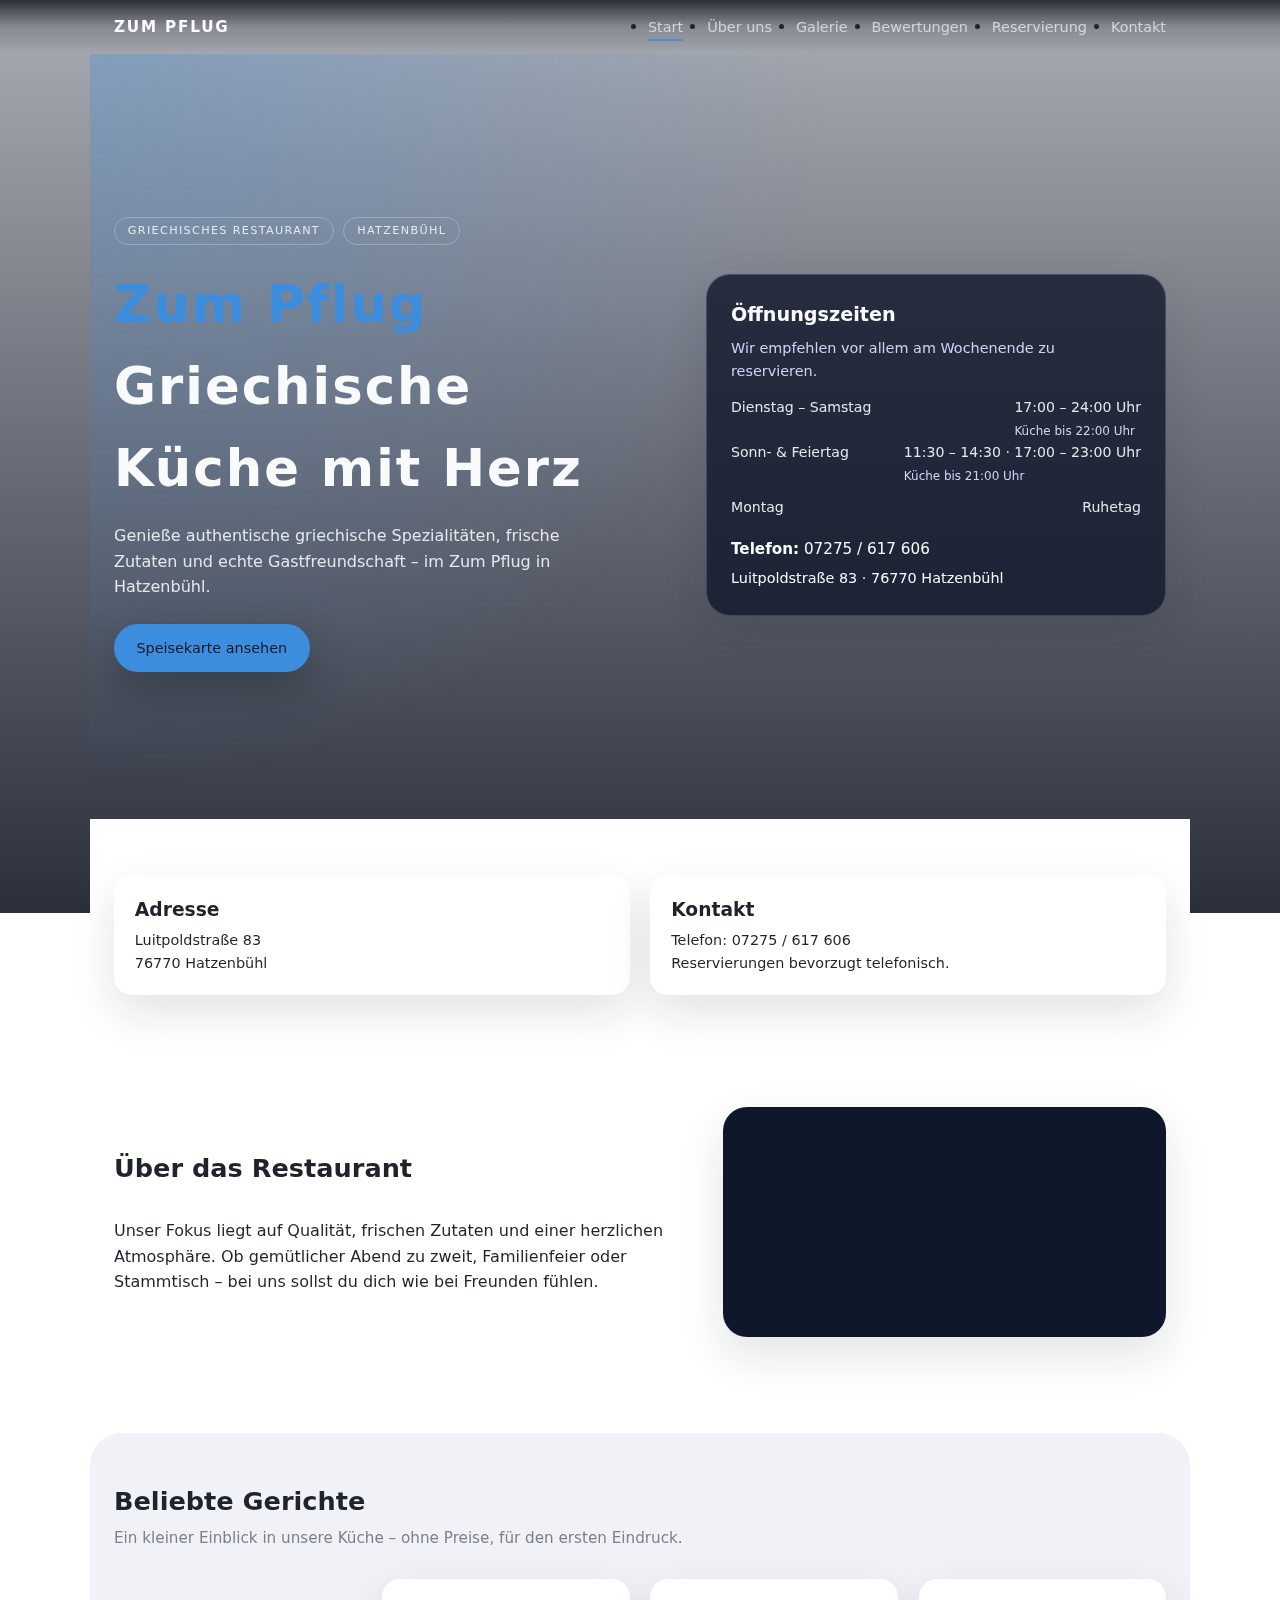
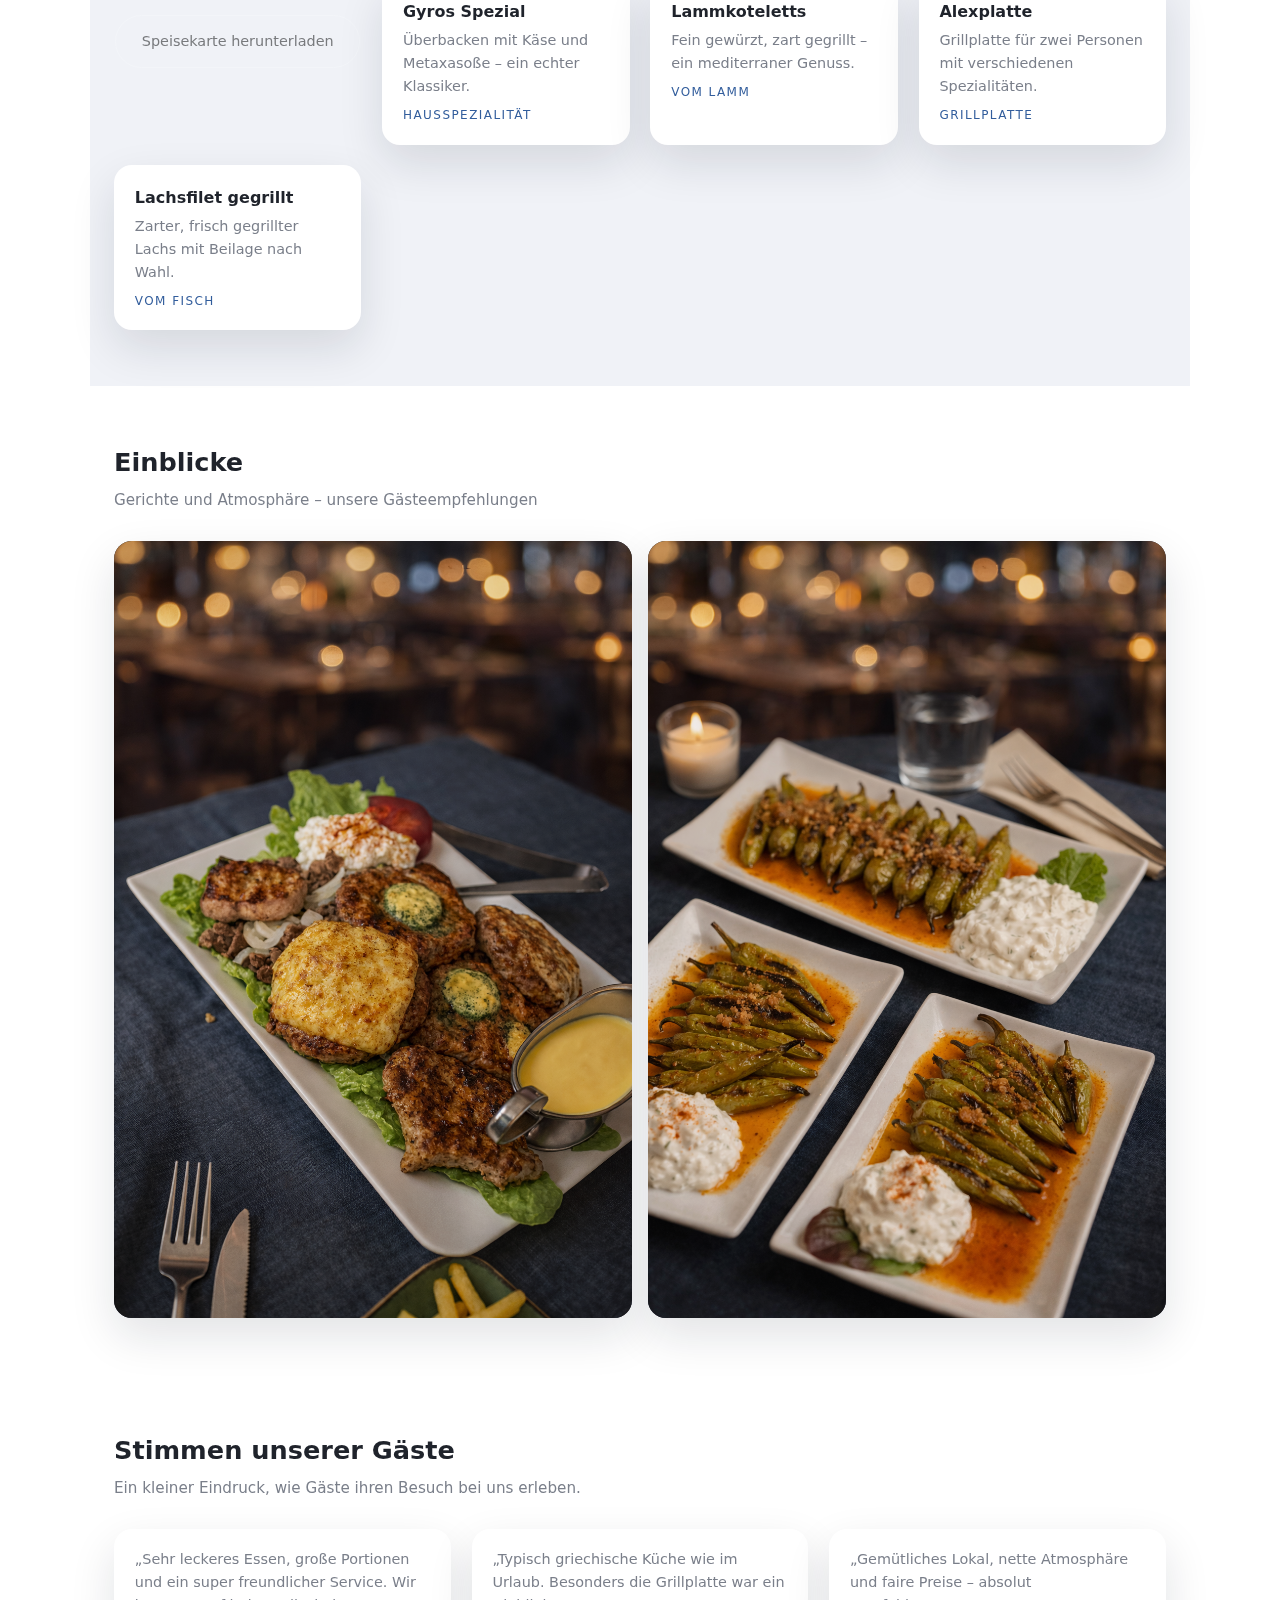
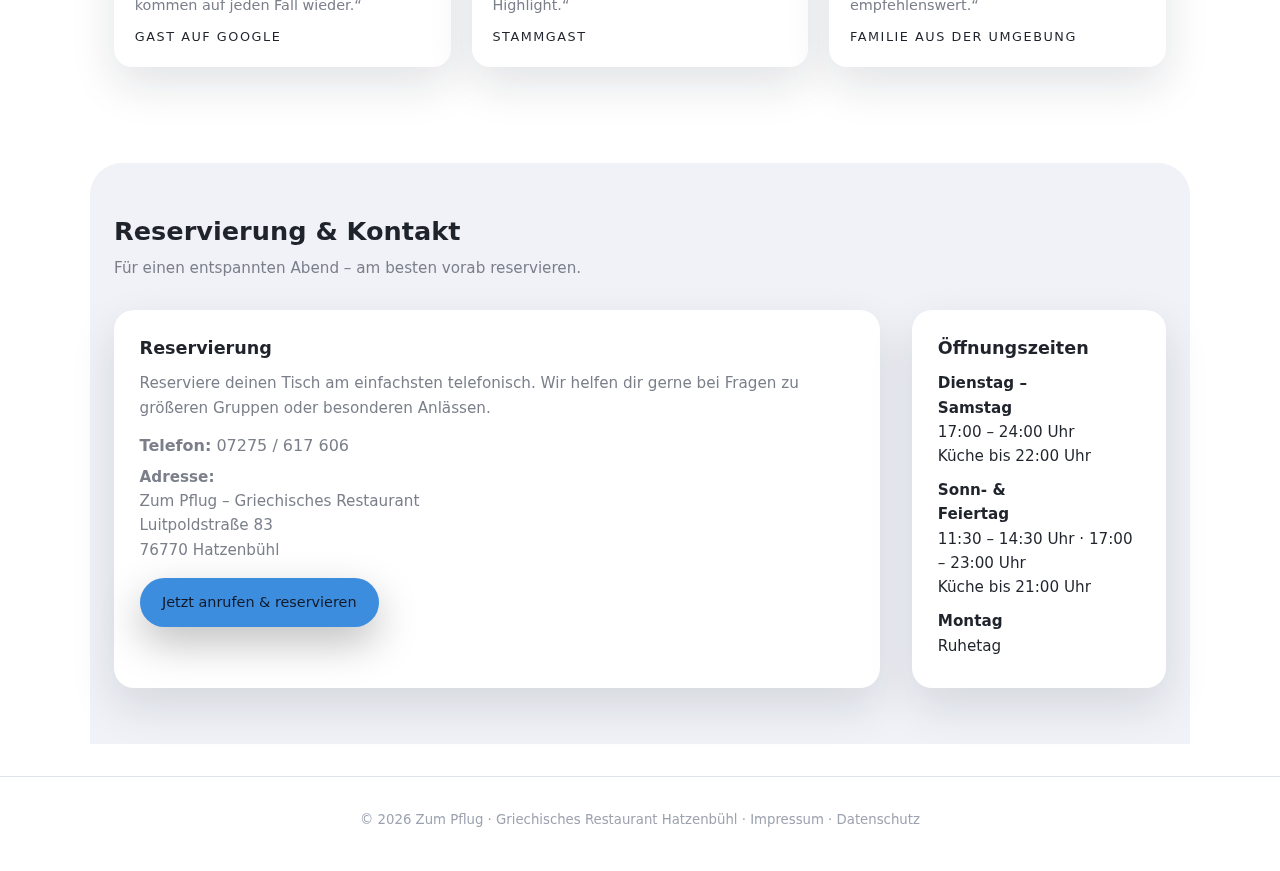
<file: index.html>
<!DOCTYPE html>
<html lang="de">
<head>
  <meta charset="UTF-8" />
  <title>Zum Pflug – Griechisches Restaurant in Hatzenbühl</title>
  <meta name="viewport" content="width=device-width, initial-scale=1" />
  <meta name="description"
    content="Zum Pflug – Griechisches Restaurant in Hatzenbühl. Authentische griechische Küche, Grillgerichte, Fischspezialitäten und gemütliches Ambiente." />
  <link rel="stylesheet" href="style.css" />
</head>

<body>

  <!-- HEADER / NAV -->
  <header class="header">
    <nav class="nav">
      <a href="#start" class="logo">ZUM PFLUG</a>
      <ul class="nav-links">
        <li><a href="#start" class="active">Start</a></li>
        <li><a href="#ueber-uns">Über uns</a></li>
        <li><a href="#galerie">Galerie</a></li>
        <li><a href="#bewertungen">Bewertungen</a></li>
        <li><a href="#reservierung">Reservierung</a></li>
        <li><a href="#kontakt">Kontakt</a></li>
      </ul>
    </nav>
  </header>

  <main>

    <!-- ===================== HERO ===================== -->
    <section class="hero" id="start">
      <div class="hero-text">

        <div class="hero-badges">
          <span class="badge">Griechisches Restaurant</span>
          <span class="badge">Hatzenbühl</span>
        </div>

        <h1><span>Zum Pflug</span><br>Griechische Küche mit Herz</h1>

        <p>
          Genieße authentische griechische Spezialitäten, frische Zutaten und
          echte Gastfreundschaft – im Zum Pflug in Hatzenbühl.
        </p>

        <div class="hero-actions">
          <a href="Speisekarte.pdf" class="btn btn-primary">
            Speisekarte ansehen
          </a>
        </div>

      </div>

      <!-- RIGHT SIDE PANEL -->
      <aside class="hero-panel">
        <h2>Öffnungszeiten</h2>
        <p>Wir empfehlen vor allem am Wochenende zu reservieren.</p>

        <div class="hero-panel-row">
          <span>Dienstag – Samstag</span>
          <span>
            17:00 – 24:00 Uhr<br>
          <span style="font-size: 0.85em;color: #cbd5f5;">Küche bis 22:00 Uhr</span>
          </span>
        </div>

        <div class="hero-panel-row">
          <span>Sonn- &amp; Feiertag</span>
          <span>
            11:30 – 14:30 · 17:00 – 23:00 Uhr<br>
          <span style="font-size: 0.85em;color: #cbd5f5;">Küche bis 21:00 Uhr</span>
          </span>
        </div>

        <div class="hero-panel-row" style="margin-top:0.6rem;">
          <span>Montag</span>
          <span>Ruhetag</span>
        </div>

        <div style="margin-top:1.2rem; font-size:0.95rem;">
          <strong>Telefon:</strong> 07275&nbsp;/&nbsp;617&nbsp;606
        </div>
        <div style="font-size:0.9rem; margin-top:0.3rem;">
          Luitpoldstraße 83 · 76770 Hatzenbühl
        </div>
      </aside>
    </section>

    <!-- ===================== INFO-BAR (NEU) ===================== -->
    <section class="section section-light">
      <div class="highlights-grid">

        <article class="card">
          <h3 style="margin-bottom:0.3rem;">Adresse</h3>
          <p style="font-size:0.9rem;">
            Luitpoldstraße 83<br>
            76770 Hatzenbühl
          </p>
        </article>

        <article class="card">
          <h3 style="margin-bottom:0.3rem;">Kontakt</h3>
          <p style="font-size:0.9rem;">
            Telefon: 07275 / 617 606<br>
            Reservierungen bevorzugt telefonisch.
          </p>
        </article>
      </div>
    </section>

    <!-- ===================== ÜBER UNS ===================== -->
    <section class="section section-light" id="ueber-uns">
      <div class="split">
        <div>
          <div class="section-header">
            <h2>Über das Restaurant</h2>
          </div>

          <p>
            Unser Fokus liegt auf Qualität, frischen Zutaten und einer
            herzlichen Atmosphäre. Ob gemütlicher Abend zu zweit, Familienfeier
            oder Stammtisch – bei uns sollst du dich wie bei Freunden fühlen.
          </p>
        </div>

        <div class="img-card"></div>
      </div>
    </section>

    <!-- ===================== HIGHLIGHTS ===================== -->
    <section class="section section-soft">
      <div class="section-inner">

        <div class="section-header">
          <h2>Beliebte Gerichte</h2>
          <p>Ein kleiner Einblick in unsere Küche – ohne Preise, für den ersten Eindruck.</p>
        </div>

        <div class="highlights-grid">
            <div style="text-align:center; margin-top:2.2rem;">
            <a href="Speisekarte.pdf" class="btn btn-outline" style="padding:0.9rem 1.6rem;">
                Speisekarte herunterladen
            </a>
        </div>


          <article class="card">
            <div class="dish-header">
              <span>Gyros Spezial</span>
            </div>
            <p class="dish-desc">
              Überbacken mit Käse und Metaxasoße – ein echter Klassiker.
            </p>
            <div class="dish-tag">Hausspezialität</div>
          </article>

          <article class="card">
            <div class="dish-header">
              <span>Lammkoteletts</span>
            </div>
            <p class="dish-desc">
              Fein gewürzt, zart gegrillt – ein mediterraner Genuss.
            </p>
            <div class="dish-tag">Vom Lamm</div>
          </article>

          <article class="card">
            <div class="dish-header">
              <span>Alexplatte</span>
            </div>
            <p class="dish-desc">
              Grillplatte für zwei Personen mit verschiedenen Spezialitäten.
            </p>
            <div class="dish-tag">Grillplatte</div>
          </article>

          <article class="card">
            <div class="dish-header">
              <span>Lachsfilet gegrillt</span>
            </div>
            <p class="dish-desc">
              Zarter, frisch gegrillter Lachs mit Beilage nach Wahl.
            </p>
            <div class="dish-tag">Vom Fisch</div>
          </article>

        </div>

      </div>
    </section>

    <!-- ===================== GALERIE ===================== -->
    <section class="section section-light" id="galerie">
      <div class="section-header">
        <h2>Einblicke</h2>
        <p>Gerichte und Atmosphäre – unsere Gästeempfehlungen</p>
      </div>

      <div class="gallery-grid">
        <div class="gallery-item">
          <img src="img/grillplatte.png" alt="">
        </div>
        <div class="gallery-item">
          <img src="img/peperoni.png" alt="">
        </div>
      </div>
    </section>

    <!-- ===================== BEWERTUNGEN ===================== -->
    <section class="section section-light" id="bewertungen">
      <div class="section-header">
        <h2>Stimmen unserer Gäste</h2>
        <p>Ein kleiner Eindruck, wie Gäste ihren Besuch bei uns erleben.</p>
      </div>

      <div class="highlights-grid">

        <article class="card">
          <p style="font-size:0.9rem; color:var(--text-light);">
            „Sehr leckeres Essen, große Portionen und ein super freundlicher Service.
            Wir kommen auf jeden Fall wieder.“
          </p>
          <p style="margin-top:0.6rem; font-size:0.8rem; text-transform:uppercase; letter-spacing:0.12em;">
            Gast auf Google
          </p>
        </article>

        <article class="card">
          <p style="font-size:0.9rem; color:var(--text-light);">
            „Typisch griechische Küche wie im Urlaub. Besonders die Grillplatte war
            ein Highlight.“
          </p>
          <p style="margin-top:0.6rem; font-size:0.8rem; text-transform:uppercase; letter-spacing:0.12em;">
            Stammgast
          </p>
        </article>

        <article class="card">
          <p style="font-size:0.9rem; color:var(--text-light);">
            „Gemütliches Lokal, nette Atmosphäre und faire Preise – absolut
            empfehlenswert.“
          </p>
          <p style="margin-top:0.6rem; font-size:0.8rem; text-transform:uppercase; letter-spacing:0.12em;">
            Familie aus der Umgebung
          </p>
        </article>

      </div>
    </section>

    <!-- ===================== RESERVIERUNG ===================== -->
    <section class="section section-soft" id="reservierung">
      <div class="section-header">
        <h2>Reservierung & Kontakt</h2>
        <p>Für einen entspannten Abend – am besten vorab reservieren.</p>
      </div>

      <div class="flex-two">
        <div class="info-card">
          <h3>Reservierung</h3>
          <p>
            Reserviere deinen Tisch am einfachsten telefonisch. Wir helfen dir
            gerne bei Fragen zu größeren Gruppen oder besonderen Anlässen.
          </p>

          <p style="margin-top:0.8rem; font-size:1rem;">
            <strong>Telefon:</strong> 07275&nbsp;/&nbsp;617&nbsp;606
          </p>

          <p style="margin-top:0.4rem;">
            <strong>Adresse:</strong><br>
            Zum Pflug – Griechisches Restaurant<br>
            Luitpoldstraße 83<br>
            76770 Hatzenbühl
          </p>

          <a href="tel:07275617606" class="btn btn-primary" style="margin-top:1rem;">
            Jetzt anrufen & reservieren
          </a>
        </div>

        <div class="info-card" id="kontakt">
          <h3>Öffnungszeiten</h3>

          <div class="info-row">
            <strong>Dienstag – Samstag</strong>
            <br>
            <span>
              17:00 – 24:00 Uhr<br>
              <span class="info-row-sub">Küche bis 22:00 Uhr</span>
            </span>
          </div>

          <div class="info-row" style="margin-top:0.6rem;">
            <strong>Sonn- &amp; Feiertag</strong>
            <br>
            <span>
              11:30 – 14:30 Uhr · 17:00 – 23:00 Uhr<br>
              <span class="info-row-sub">Küche bis 21:00 Uhr</span>
            </span>
          </div>

          <div class="info-row" style="margin-top:0.6rem;">
            <strong>Montag</strong>
            <br>
            <span>Ruhetag</span>
          </div>
        </div>
      </div>
    </section>

  </main>

  <!-- ===================== FOOTER ===================== -->
<footer class="footer">
  <p>
    © <span id="year"></span> Zum Pflug · Griechisches Restaurant Hatzenbühl · 
    <a href="impressum.html">Impressum</a> · 
    <a href="datenschutz.html">Datenschutz</a>
  </p>
</footer>

  <script>
    document.getElementById("year").textContent = new Date().getFullYear();
  </script>
</body>
</html>
</file>
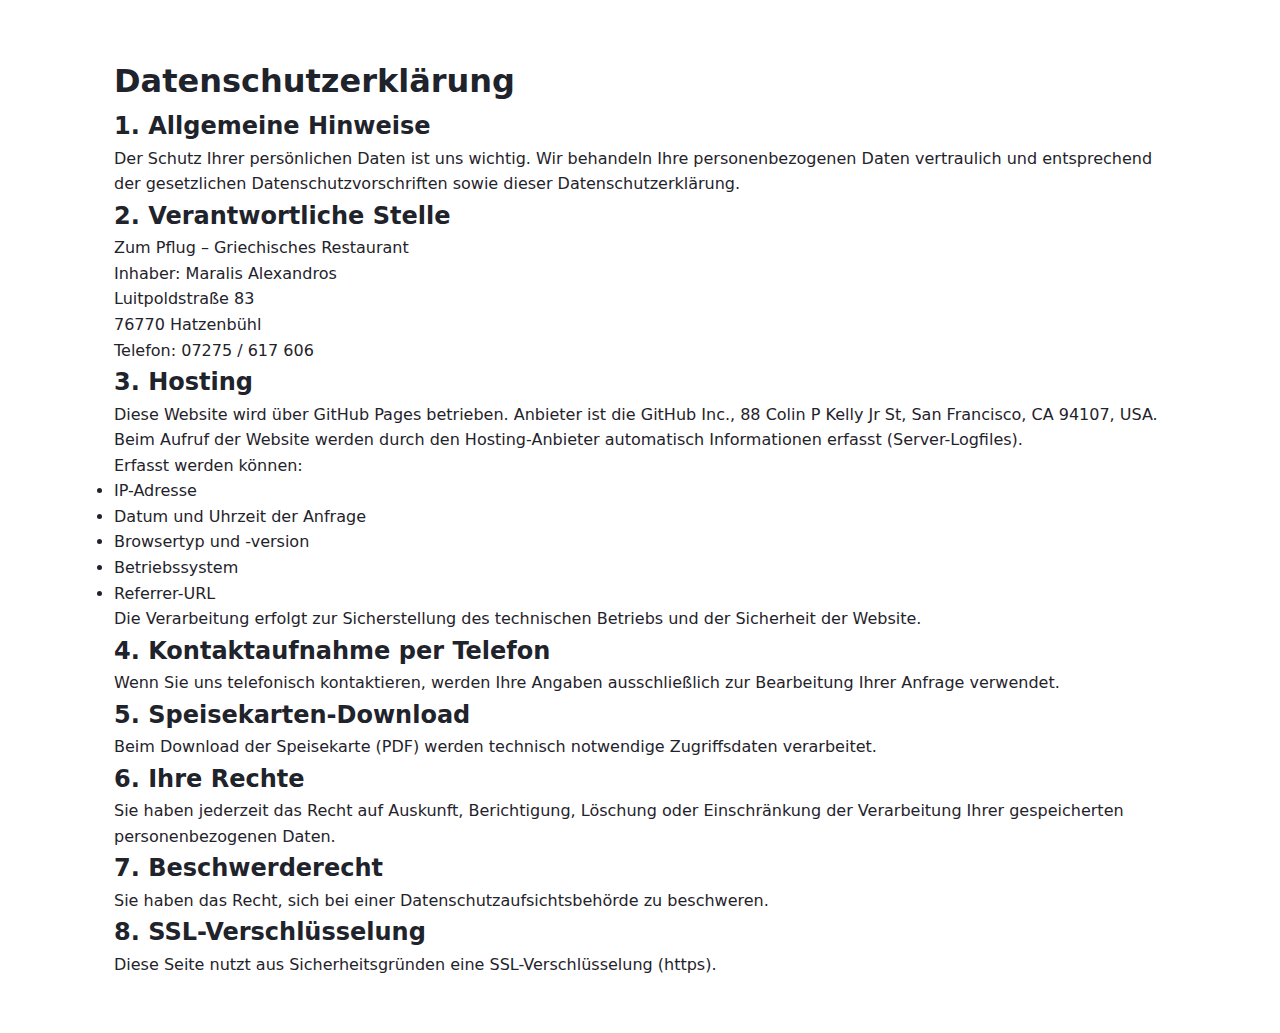
<file: datenschutz.html>
<!DOCTYPE html>
<html lang="de">
<head>
<meta charset="UTF-8">
<title>Datenschutzerklärung – Zum Pflug</title>
<meta name="viewport" content="width=device-width, initial-scale=1">
<link rel="stylesheet" href="style.css">
</head>
<body>

<section class="section section-light">
<div class="section-inner">

<h1>Datenschutzerklärung</h1>

<h2>1. Allgemeine Hinweise</h2>
<p>
Der Schutz Ihrer persönlichen Daten ist uns wichtig. Wir behandeln Ihre personenbezogenen Daten vertraulich 
und entsprechend der gesetzlichen Datenschutzvorschriften sowie dieser Datenschutzerklärung.
</p>

<h2>2. Verantwortliche Stelle</h2>
<p>
Zum Pflug – Griechisches Restaurant<br>
Inhaber: Maralis Alexandros<br>
Luitpoldstraße 83<br>
76770 Hatzenbühl<br>
Telefon: 07275 / 617 606
</p>

<h2>3. Hosting</h2>
<p>
Diese Website wird über GitHub Pages betrieben. Anbieter ist die GitHub Inc., 88 Colin P Kelly Jr St, San Francisco, CA 94107, USA.
Beim Aufruf der Website werden durch den Hosting-Anbieter automatisch Informationen erfasst (Server-Logfiles).
</p>

<p>Erfasst werden können:</p>
<ul>
<li>IP-Adresse</li>
<li>Datum und Uhrzeit der Anfrage</li>
<li>Browsertyp und -version</li>
<li>Betriebssystem</li>
<li>Referrer-URL</li>
</ul>

<p>
Die Verarbeitung erfolgt zur Sicherstellung des technischen Betriebs und der Sicherheit der Website.
</p>

<h2>4. Kontaktaufnahme per Telefon</h2>
<p>
Wenn Sie uns telefonisch kontaktieren, werden Ihre Angaben ausschließlich zur Bearbeitung Ihrer Anfrage verwendet.
</p>

<h2>5. Speisekarten-Download</h2>
<p>
Beim Download der Speisekarte (PDF) werden technisch notwendige Zugriffsdaten verarbeitet.
</p>

<h2>6. Ihre Rechte</h2>
<p>
Sie haben jederzeit das Recht auf Auskunft, Berichtigung, Löschung oder Einschränkung der Verarbeitung Ihrer gespeicherten personenbezogenen Daten.
</p>

<h2>7. Beschwerderecht</h2>
<p>
Sie haben das Recht, sich bei einer Datenschutzaufsichtsbehörde zu beschweren.
</p>

<h2>8. SSL-Verschlüsselung</h2>
<p>
Diese Seite nutzt aus Sicherheitsgründen eine SSL-Verschlüsselung (https).
</p>

</div>
</section>

</body>
</html>
</file>
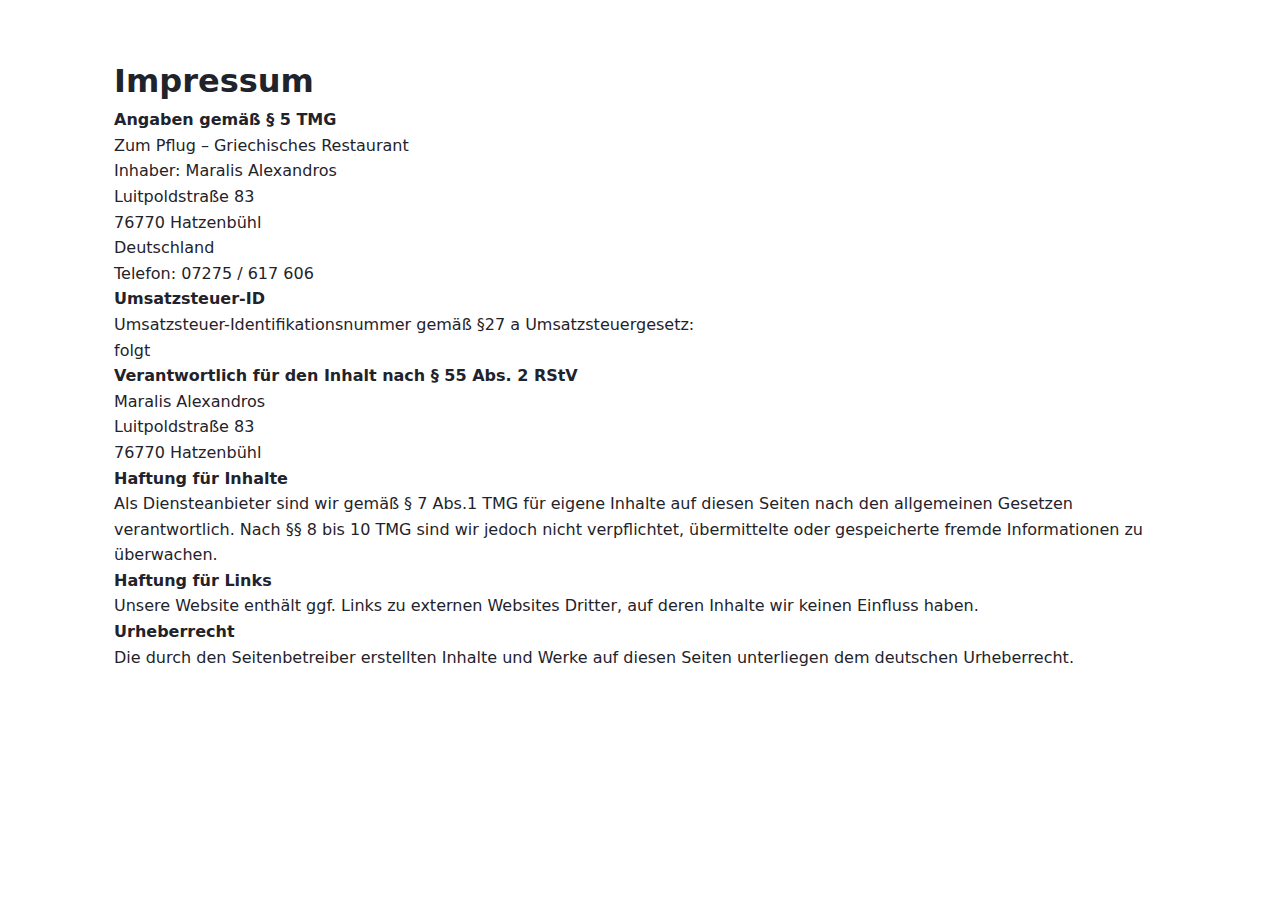
<file: impressum.html>
<!DOCTYPE html>
<html lang="de">
<head>
<meta charset="UTF-8">
<title>Impressum – Zum Pflug</title>
<meta name="viewport" content="width=device-width, initial-scale=1">
<link rel="stylesheet" href="style.css">
</head>
<body>

<section class="section section-light">
<div class="section-inner">

<h1>Impressum</h1>

<p><strong>Angaben gemäß § 5 TMG</strong></p>

<p>
Zum Pflug – Griechisches Restaurant<br>
Inhaber: Maralis Alexandros<br>
Luitpoldstraße 83<br>
76770 Hatzenbühl<br>
Deutschland
</p>

<p>
Telefon: 07275 / 617 606<br>
</p>

<p><strong>Umsatzsteuer-ID</strong><br>
Umsatzsteuer-Identifikationsnummer gemäß §27 a Umsatzsteuergesetz:<br>
folgt
</p>

<p><strong>Verantwortlich für den Inhalt nach § 55 Abs. 2 RStV</strong><br>
Maralis Alexandros<br>
Luitpoldstraße 83<br>
76770 Hatzenbühl
</p>

<p><strong>Haftung für Inhalte</strong><br>
Als Diensteanbieter sind wir gemäß § 7 Abs.1 TMG für eigene Inhalte auf diesen Seiten nach den allgemeinen Gesetzen verantwortlich. 
Nach §§ 8 bis 10 TMG sind wir jedoch nicht verpflichtet, übermittelte oder gespeicherte fremde Informationen zu überwachen.
</p>

<p><strong>Haftung für Links</strong><br>
Unsere Website enthält ggf. Links zu externen Websites Dritter, auf deren Inhalte wir keinen Einfluss haben.
</p>

<p><strong>Urheberrecht</strong><br>
Die durch den Seitenbetreiber erstellten Inhalte und Werke auf diesen Seiten unterliegen dem deutschen Urheberrecht.
</p>

</div>
</section>

</body>
</html>
</file>
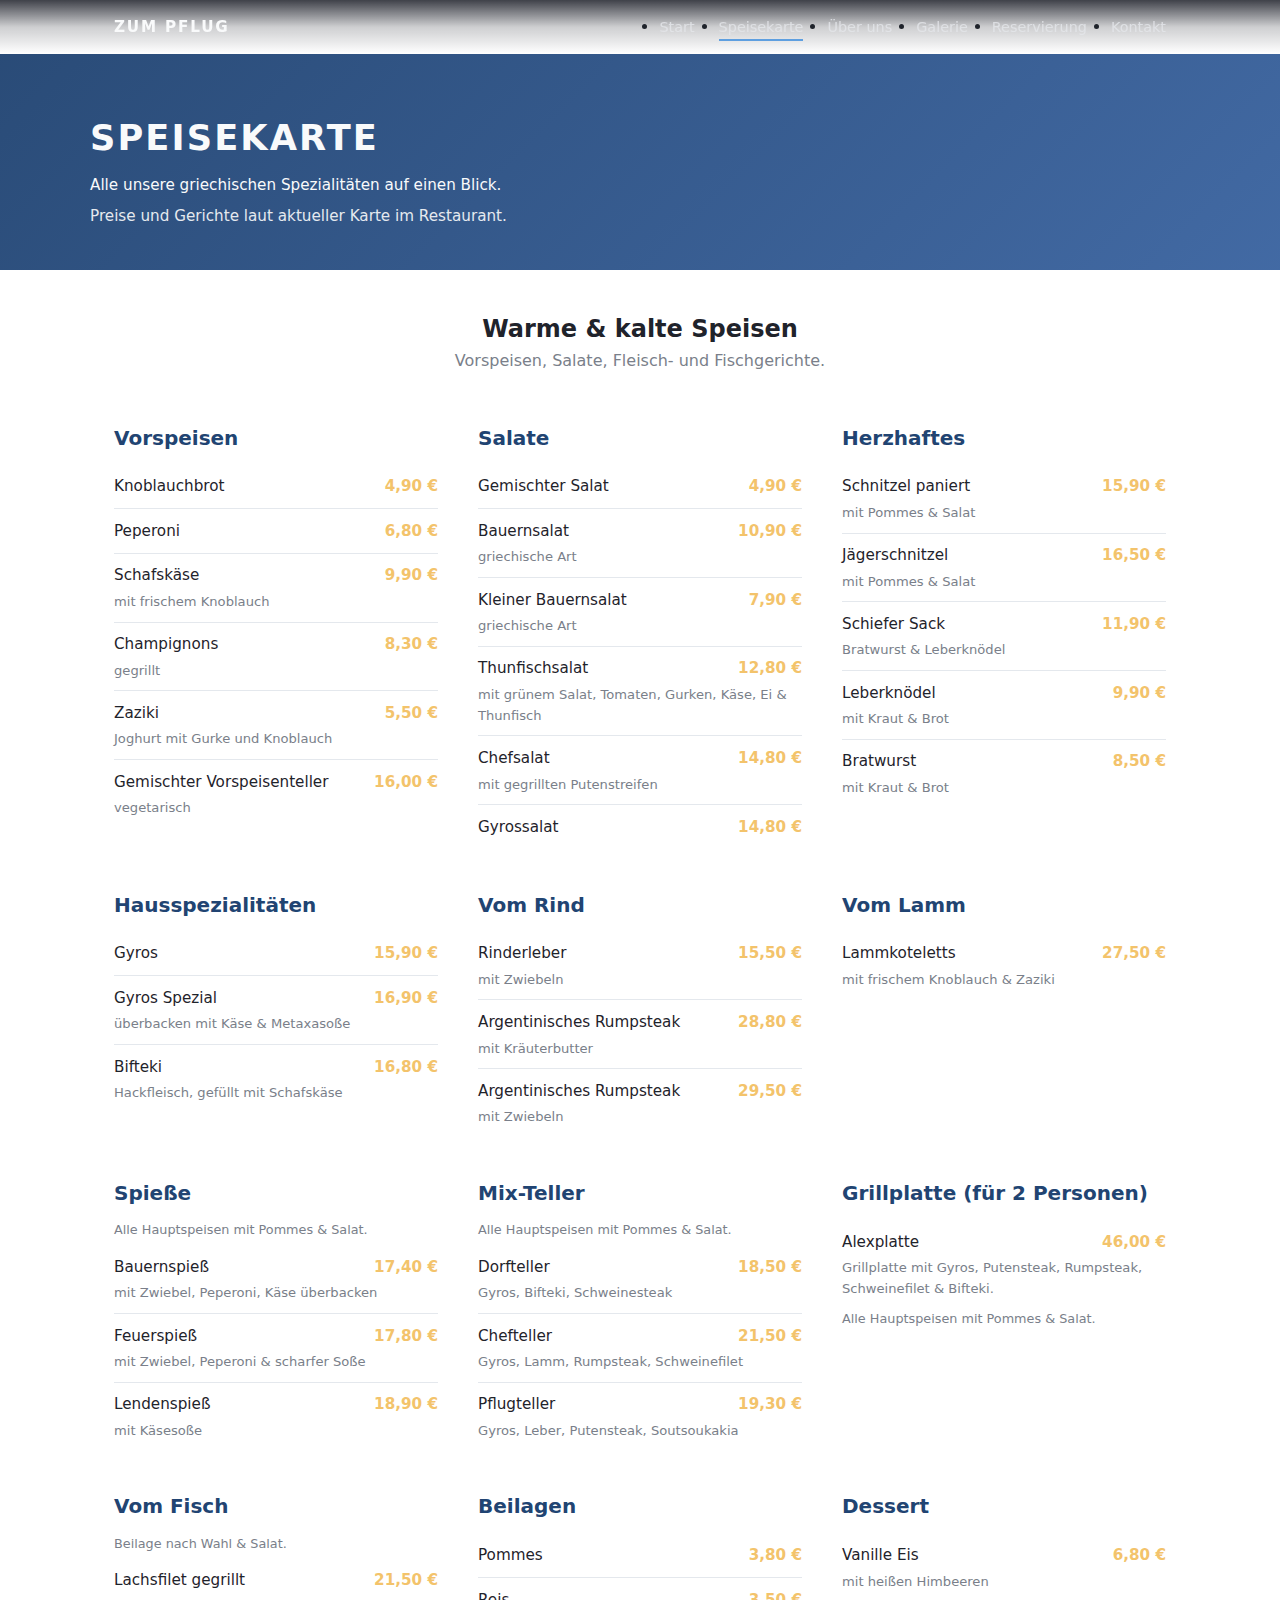
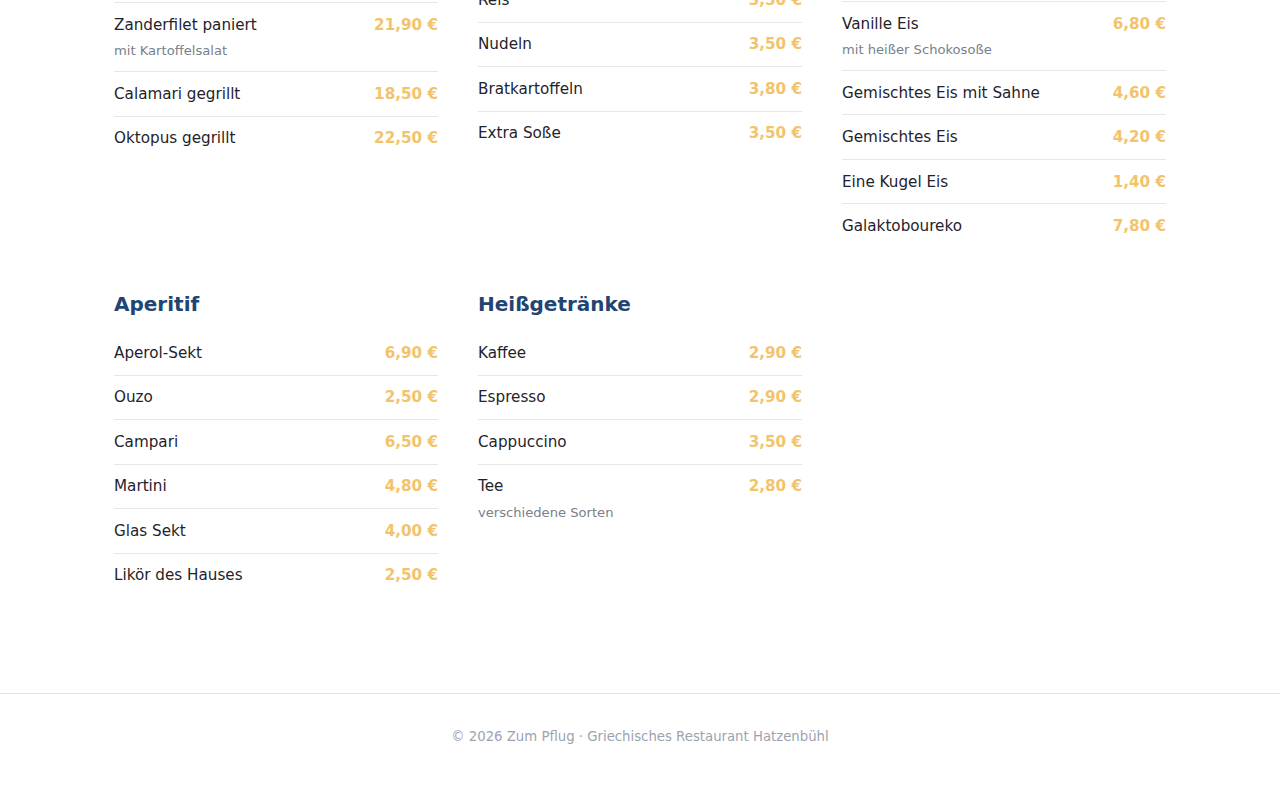
<file: speisekarte.html>
<!DOCTYPE html>
<html lang="de">
<head>
  <meta charset="UTF-8" />
  <title>Speisekarte – Zum Pflug | Griechisches Restaurant Hatzenbühl</title>
  <meta name="viewport" content="width=device-width, initial-scale=1" />
  <link rel="stylesheet" href="style.css" />
</head>

<body>

  <!-- HEADER -->
  <header class="header">
    <nav class="nav">
      <a href="index.html#start" class="logo">ZUM PFLUG</a>
      <ul class="nav-links">
        <li><a href="index.html#start">Start</a></li>
        <li><a href="speisekarte.html" class="active">Speisekarte</a></li>
        <li><a href="index.html#ueber-uns">Über uns</a></li>
        <li><a href="index.html#galerie">Galerie</a></li>
        <li><a href="index.html#reservierung">Reservierung</a></li>
        <li><a href="index.html#kontakt">Kontakt</a></li>
      </ul>
    </nav>
  </header>

  <!-- SUB-HERO für einheitliches Seitengefühl -->
  <section class="subhero">
    <div class="subhero-inner">
      <h1>Speisekarte</h1>
      <p>Alle unsere griechischen Spezialitäten auf einen Blick.</p>
      <p class="subhero-note">
        Preise und Gerichte laut aktueller Karte im Restaurant.
      </p>
    </div>
  </section>

  <!-- SPEISEKARTE INHALT -->
  <main class="menu-page">

    <section class="menu-header">
      <h2>Warme & kalte Speisen</h2>
      <p>Vorspeisen, Salate, Fleisch- und Fischgerichte.</p>
    </section>

    <div class="menu-grid">

      <!-- VORSPEISEN -->
      <section class="menu-category">
        <h3>Vorspeisen</h3>
        <ul class="menu-items">
          <li class="menu-item"><div class="menu-item-main"><span class="menu-item-name">Knoblauchbrot</span><span class="menu-item-price">4,90 €</span></div></li>
          <li class="menu-item"><div class="menu-item-main"><span class="menu-item-name">Peperoni</span><span class="menu-item-price">6,80 €</span></div></li>
          <li class="menu-item"><div class="menu-item-main"><span class="menu-item-name">Schafskäse</span><span class="menu-item-price">9,90 €</span></div><p class="menu-item-desc">mit frischem Knoblauch</p></li>
          <li class="menu-item"><div class="menu-item-main"><span class="menu-item-name">Champignons</span><span class="menu-item-price">8,30 €</span></div><p class="menu-item-desc">gegrillt</p></li>
          <li class="menu-item"><div class="menu-item-main"><span class="menu-item-name">Zaziki</span><span class="menu-item-price">5,50 €</span></div><p class="menu-item-desc">Joghurt mit Gurke und Knoblauch</p></li>
          <li class="menu-item"><div class="menu-item-main"><span class="menu-item-name">Gemischter Vorspeisenteller</span><span class="menu-item-price">16,00 €</span></div><p class="menu-item-desc">vegetarisch</p></li>
        </ul>
      </section>

      <!-- SALATE -->
      <section class="menu-category">
        <h3>Salate</h3>
        <ul class="menu-items">
          <li class="menu-item"><div class="menu-item-main"><span class="menu-item-name">Gemischter Salat</span><span class="menu-item-price">4,90 €</span></div></li>
          <li class="menu-item"><div class="menu-item-main"><span class="menu-item-name">Bauernsalat</span><span class="menu-item-price">10,90 €</span></div><p class="menu-item-desc">griechische Art</p></li>
          <li class="menu-item"><div class="menu-item-main"><span class="menu-item-name">Kleiner Bauernsalat</span><span class="menu-item-price">7,90 €</span></div><p class="menu-item-desc">griechische Art</p></li>
          <li class="menu-item"><div class="menu-item-main"><span class="menu-item-name">Thunfischsalat</span><span class="menu-item-price">12,80 €</span></div><p class="menu-item-desc">mit grünem Salat, Tomaten, Gurken, Käse, Ei & Thunfisch</p></li>
          <li class="menu-item"><div class="menu-item-main"><span class="menu-item-name">Chefsalat</span><span class="menu-item-price">14,80 €</span></div><p class="menu-item-desc">mit gegrillten Putenstreifen</p></li>
          <li class="menu-item"><div class="menu-item-main"><span class="menu-item-name">Gyrossalat</span><span class="menu-item-price">14,80 €</span></div></li>
        </ul>
      </section>

      <!-- HERZHAFTES -->
      <section class="menu-category">
        <h3>Herzhaftes</h3>
        <ul class="menu-items">
          <li class="menu-item"><div class="menu-item-main"><span class="menu-item-name">Schnitzel paniert</span><span class="menu-item-price">15,90 €</span></div><p class="menu-item-desc">mit Pommes & Salat</p></li>
          <li class="menu-item"><div class="menu-item-main"><span class="menu-item-name">Jägerschnitzel</span><span class="menu-item-price">16,50 €</span></div><p class="menu-item-desc">mit Pommes & Salat</p></li>
          <li class="menu-item"><div class="menu-item-main"><span class="menu-item-name">Schiefer Sack</span><span class="menu-item-price">11,90 €</span></div><p class="menu-item-desc">Bratwurst & Leberknödel</p></li>
          <li class="menu-item"><div class="menu-item-main"><span class="menu-item-name">Leberknödel</span><span class="menu-item-price">9,90 €</span></div><p class="menu-item-desc">mit Kraut & Brot</p></li>
          <li class="menu-item"><div class="menu-item-main"><span class="menu-item-name">Bratwurst</span><span class="menu-item-price">8,50 €</span></div><p class="menu-item-desc">mit Kraut & Brot</p></li>
        </ul>
      </section>

      <!-- HAUSSPEZIALITÄTEN -->
      <section class="menu-category">
        <h3>Hausspezialitäten</h3>
        <ul class="menu-items">
          <li class="menu-item"><div class="menu-item-main"><span class="menu-item-name">Gyros</span><span class="menu-item-price">15,90 €</span></div></li>
          <li class="menu-item"><div class="menu-item-main"><span class="menu-item-name">Gyros Spezial</span><span class="menu-item-price">16,90 €</span></div><p class="menu-item-desc">überbacken mit Käse & Metaxasoße</p></li>
          <li class="menu-item"><div class="menu-item-main"><span class="menu-item-name">Bifteki</span><span class="menu-item-price">16,80 €</span></div><p class="menu-item-desc">Hackfleisch, gefüllt mit Schafskäse</p></li>
        </ul>
      </section>

      <!-- RIND -->
      <section class="menu-category">
        <h3>Vom Rind</h3>
        <ul class="menu-items">
          <li class="menu-item"><div class="menu-item-main"><span class="menu-item-name">Rinderleber</span><span class="menu-item-price">15,50 €</span></div><p class="menu-item-desc">mit Zwiebeln</p></li>
          <li class="menu-item"><div class="menu-item-main"><span class="menu-item-name">Argentinisches Rumpsteak</span><span class="menu-item-price">28,80 €</span></div><p class="menu-item-desc">mit Kräuterbutter</p></li>
          <li class="menu-item"><div class="menu-item-main"><span class="menu-item-name">Argentinisches Rumpsteak</span><span class="menu-item-price">29,50 €</span></div><p class="menu-item-desc">mit Zwiebeln</p></li>
        </ul>
      </section>

      <!-- LAMM -->
      <section class="menu-category">
        <h3>Vom Lamm</h3>
        <ul class="menu-items">
          <li class="menu-item"><div class="menu-item-main"><span class="menu-item-name">Lammkoteletts</span><span class="menu-item-price">27,50 €</span></div><p class="menu-item-desc">mit frischem Knoblauch & Zaziki</p></li>
        </ul>
      </section>

      <!-- SPIESSE -->
      <section class="menu-category">
        <h3>Spieße</h3>
        <p class="menu-note">Alle Hauptspeisen mit Pommes & Salat.</p>
        <ul class="menu-items">
          <li class="menu-item"><div class="menu-item-main"><span class="menu-item-name">Bauernspieß</span><span class="menu-item-price">17,40 €</span></div><p class="menu-item-desc">mit Zwiebel, Peperoni, Käse überbacken</p></li>
          <li class="menu-item"><div class="menu-item-main"><span class="menu-item-name">Feuerspieß</span><span class="menu-item-price">17,80 €</span></div><p class="menu-item-desc">mit Zwiebel, Peperoni & scharfer Soße</p></li>
          <li class="menu-item"><div class="menu-item-main"><span class="menu-item-name">Lendenspieß</span><span class="menu-item-price">18,90 €</span></div><p class="menu-item-desc">mit Käsesoße</p></li>
        </ul>
      </section>

      <!-- MIXTELLER -->
      <section class="menu-category">
        <h3>Mix-Teller</h3>
        <p class="menu-note">Alle Hauptspeisen mit Pommes & Salat.</p>
        <ul class="menu-items">
          <li class="menu-item"><div class="menu-item-main"><span class="menu-item-name">Dorfteller</span><span class="menu-item-price">18,50 €</span></div><p class="menu-item-desc">Gyros, Bifteki, Schweinesteak</p></li>
          <li class="menu-item"><div class="menu-item-main"><span class="menu-item-name">Chefteller</span><span class="menu-item-price">21,50 €</span></div><p class="menu-item-desc">Gyros, Lamm, Rumpsteak, Schweinefilet</p></li>
          <li class="menu-item"><div class="menu-item-main"><span class="menu-item-name">Pflugteller</span><span class="menu-item-price">19,30 €</span></div><p class="menu-item-desc">Gyros, Leber, Putensteak, Soutsoukakia</p></li>
        </ul>
      </section>

      <!-- GRILLPLATTE -->
      <section class="menu-category">
        <h3>Grillplatte (für 2 Personen)</h3>
        <ul class="menu-items">
          <li class="menu-item">
            <div class="menu-item-main"><span class="menu-item-name">Alexplatte</span><span class="menu-item-price">46,00 €</span></div>
            <p class="menu-item-desc">
              Grillplatte mit Gyros, Putensteak, Rumpsteak, Schweinefilet & Bifteki.
            </p>
          </li>
        </ul>
        <p class="menu-note">Alle Hauptspeisen mit Pommes & Salat.</p>
      </section>

      <!-- FISCH -->
      <section class="menu-category">
        <h3>Vom Fisch</h3>
        <p class="menu-note">Beilage nach Wahl & Salat.</p>
        <ul class="menu-items">
          <li class="menu-item"><div class="menu-item-main"><span class="menu-item-name">Lachsfilet gegrillt</span><span class="menu-item-price">21,50 €</span></div></li>
          <li class="menu-item"><div class="menu-item-main"><span class="menu-item-name">Zanderfilet paniert</span><span class="menu-item-price">21,90 €</span></div><p class="menu-item-desc">mit Kartoffelsalat</p></li>
          <li class="menu-item"><div class="menu-item-main"><span class="menu-item-name">Calamari gegrillt</span><span class="menu-item-price">18,50 €</span></div></li>
          <li class="menu-item"><div class="menu-item-main"><span class="menu-item-name">Oktopus gegrillt</span><span class="menu-item-price">22,50 €</span></div></li>
        </ul>
      </section>

      <!-- BEILAGEN -->
      <section class="menu-category">
        <h3>Beilagen</h3>
        <ul class="menu-items">
          <li class="menu-item"><div class="menu-item-main"><span class="menu-item-name">Pommes</span><span class="menu-item-price">3,80 €</span></div></li>
          <li class="menu-item"><div class="menu-item-main"><span class="menu-item-name">Reis</span><span class="menu-item-price">3,50 €</span></div></li>
          <li class="menu-item"><div class="menu-item-main"><span class="menu-item-name">Nudeln</span><span class="menu-item-price">3,50 €</span></div></li>
          <li class="menu-item"><div class="menu-item-main"><span class="menu-item-name">Bratkartoffeln</span><span class="menu-item-price">3,80 €</span></div></li>
          <li class="menu-item"><div class="menu-item-main"><span class="menu-item-name">Extra Soße</span><span class="menu-item-price">3,50 €</span></div></li>
        </ul>
      </section>

      <!-- DESSERT -->
      <section class="menu-category">
        <h3>Dessert</h3>
        <ul class="menu-items">
          <li class="menu-item"><div class="menu-item-main"><span class="menu-item-name">Vanille Eis</span><span class="menu-item-price">6,80 €</span></div><p class="menu-item-desc">mit heißen Himbeeren</p></li>
          <li class="menu-item"><div class="menu-item-main"><span class="menu-item-name">Vanille Eis</span><span class="menu-item-price">6,80 €</span></div><p class="menu-item-desc">mit heißer Schokosoße</p></li>
          <li class="menu-item"><div class="menu-item-main"><span class="menu-item-name">Gemischtes Eis mit Sahne</span><span class="menu-item-price">4,60 €</span></div></li>
          <li class="menu-item"><div class="menu-item-main"><span class="menu-item-name">Gemischtes Eis</span><span class="menu-item-price">4,20 €</span></div></li>
          <li class="menu-item"><div class="menu-item-main"><span class="menu-item-name">Eine Kugel Eis</span><span class="menu-item-price">1,40 €</span></div></li>
          <li class="menu-item"><div class="menu-item-main"><span class="menu-item-name">Galaktoboureko</span><span class="menu-item-price">7,80 €</span></div></li>
        </ul>
      </section>

      <!-- APERITIF -->
      <section class="menu-category">
        <h3>Aperitif</h3>
        <ul class="menu-items">
          <li class="menu-item"><div class="menu-item-main"><span class="menu-item-name">Aperol-Sekt</span><span class="menu-item-price">6,90 €</span></div></li>
          <li class="menu-item"><div class="menu-item-main"><span class="menu-item-name">Ouzo</span><span class="menu-item-price">2,50 €</span></div></li>
          <li class="menu-item"><div class="menu-item-main"><span class="menu-item-name">Campari</span><span class="menu-item-price">6,50 €</span></div></li>
          <li class="menu-item"><div class="menu-item-main"><span class="menu-item-name">Martini</span><span class="menu-item-price">4,80 €</span></div></li>
          <li class="menu-item"><div class="menu-item-main"><span class="menu-item-name">Glas Sekt</span><span class="menu-item-price">4,00 €</span></div></li>
          <li class="menu-item"><div class="menu-item-main"><span class="menu-item-name">Likör des Hauses</span><span class="menu-item-price">2,50 €</span></div></li>
        </ul>
      </section>

      <!-- HEISSGETRÄNKE -->
      <section class="menu-category">
        <h3>Heißgetränke</h3>
        <ul class="menu-items">
          <li class="menu-item"><div class="menu-item-main"><span class="menu-item-name">Kaffee</span><span class="menu-item-price">2,90 €</span></div></li>
          <li class="menu-item"><div class="menu-item-main"><span class="menu-item-name">Espresso</span><span class="menu-item-price">2,90 €</span></div></li>
          <li class="menu-item"><div class="menu-item-main"><span class="menu-item-name">Cappuccino</span><span class="menu-item-price">3,50 €</span></div></li>
          <li class="menu-item"><div class="menu-item-main"><span class="menu-item-name">Tee</span><span class="menu-item-price">2,80 €</span></div><p class="menu-item-desc">verschiedene Sorten</p></li>
        </ul>
      </section>

    </div>
  </main>

  <!-- FOOTER -->
  <footer class="footer">
    <p>© <span id="year"></span> Zum Pflug · Griechisches Restaurant Hatzenbühl</p>
  </footer>

  <script>
    document.getElementById("year").textContent = new Date().getFullYear();
  </script>

</body>
</html>
</file>
<file: style.css>
/* --------------------------------------------------
   Grunddesign – Farben & Typo
-------------------------------------------------- */
:root {
  /* Haupt-Blau-Töne */
  --primary: #214472;          /* dunkles, edles Griechisch-Blau */
  --primary-soft: #325d9c;     /* etwas helleres Blau */

  /* Akzent für Buttons etc. -> helles Blau */
  --accent: #3c8dde;           /* statt Orange */

  /* Warmer Akzent NUR für die Speisekarte (Preise) */
  --accent-warm: #f3c36b;      /* dezentes Gold, nur sparsam */

  --text-dark: #1f232b;
  --text-light: #7a7f8a;
  --bg-light: #f5f5f7;
  --bg-soft: #f0f2f7;
  --max-width: 1100px;
  --radius: 18px;
  --shadow-soft: 0 18px 45px rgba(15, 23, 42, 0.12);
}


* {
  margin: 0;
  padding: 0;
  box-sizing: border-box;
}

html, body {
  scroll-behavior: smooth;
}

body {
  font-family: system-ui, -apple-system, BlinkMacSystemFont, "Segoe UI",
    sans-serif;
  background: white;
  color: var(--text-dark);
  line-height: 1.6;
}

a {
  color: inherit;
  text-decoration: none;
}

/* --------------------------------------------------
   Header / Navigation
-------------------------------------------------- */
.header {
  position: sticky;
  top: 0;
  z-index: 20;
  backdrop-filter: blur(14px);
  background: linear-gradient(
      to bottom,
      rgba(9, 12, 22, 0.78),
      rgba(9, 12, 22, 0.2),
      transparent
    );
}

.nav {
  max-width: var(--max-width);
  margin: 0 auto;
  padding: 0.9rem 1.5rem;
  display: flex;
  align-items: center;
  justify-content: space-between;
}

.logo {
  font-weight: 700;
  letter-spacing: 0.12em;
  font-size: 0.95rem;
  text-transform: uppercase;
  color: #f9fafb;
}

.nav-links {
  display: flex;
  gap: 1.5rem;
}

.nav-links a {
  font-size: 0.9rem;
  font-weight: 500;
  color: #e5e7eb;
  opacity: 0.8;
  position: relative;
  padding-bottom: 2px;
}

.nav-links a::after {
  content: "";
  position: absolute;
  left: 0;
  bottom: -4px;
  width: 0;
  height: 2px;
  background: var(--accent);
  transition: width 0.2s ease;
}

.nav-links a:hover {
  opacity: 1;
}

.nav-links a:hover::after,
.nav-links a.active::after {
  width: 100%;
}

/* Mobile: super simpel, kein Burger-Menü (kann man später ergänzen) */
@media (max-width: 780px) {
  .nav-links {
    display: none;
  }
}

/* --------------------------------------------------
   Hero-Bereich Startseite
-------------------------------------------------- */
.hero {
  position: relative;
  min-height: 85vh;
  display: grid;
  grid-template-columns: 1.2fr 1fr;
  max-width: var(--max-width);
  margin: 0 auto;
  padding: 4.5rem 1.5rem 3.5rem;
  gap: 2.5rem;
  align-items: center;
  color: #f9fafb;
}

.hero::before {
  content: "";
  position: fixed;
  inset: 0;
  z-index: -2;
  background-image:
    linear-gradient(to top, rgba(6, 11, 25, 0.85), rgba(15, 23, 42, 0.35)),
    url("https://images.pexels.com/photos/262978/pexels-photo-262978.jpeg");
  background-size: cover;
  background-position: center;
  transform: scale(1.03);
  filter: saturate(1.1);
}

.hero::after {
  content: "";
  position: absolute;
  inset: 0;
  z-index: -1;
  background: radial-gradient(
    circle at top left,
    rgba(60, 141, 222, 0.3),  /* Blau statt Orange */
    transparent 55%
  );
}


.hero-text h1 {
  font-size: clamp(2.6rem, 4vw, 3.4rem);
  margin-bottom: 0.8rem;
  letter-spacing: 0.04em;
}

.hero-text h1 span {
  color: var(--accent);
}

.hero-text p {
  max-width: 480px;
  font-size: 1rem;
  color: #e5e7eb;
}

.hero-badges {
  display: flex;
  flex-wrap: wrap;
  gap: 0.6rem;
  margin-bottom: 1.2rem;
}

.badge {
  border-radius: 999px;
  padding: 0.25rem 0.8rem;
  border: 1px solid rgba(248, 250, 252, 0.25);
  font-size: 0.7rem;
  letter-spacing: 0.12em;
  text-transform: uppercase;
  color: #e5e7eb;
}

.hero-actions {
  display: flex;
  flex-wrap: wrap;
  gap: 0.9rem;
  margin-top: 1.5rem;
}

/* Buttons */
.btn {
  display: inline-flex;
  align-items: center;
  justify-content: center;
  gap: 0.4rem;
  padding: 0.8rem 1.4rem;
  border-radius: 999px;
  font-size: 0.9rem;
  font-weight: 500;
  border: none;
  cursor: pointer;
  transition: transform 0.15s ease, box-shadow 0.15s ease,
    background 0.15s ease, color 0.15s ease;
}

.btn-primary {
  background: var(--accent);   /* ist jetzt Blau */
  color: #111827;
  box-shadow: 0 16px 40px rgba(0, 0, 0, 0.25);
}


.btn-primary:hover {
  transform: translateY(-1px);
  box-shadow: 0 20px 50px rgba(0, 0, 0, 0.32);
  background: #f7cf89;
}

.btn-outline {
  background: transparent;
  color: #787a7d;
  border: 1px solid rgba(248, 250, 252, 0.4);
}

.btn-outline:hover {
  background: rgba(15, 23, 42, 0.8);
  transform: translateY(-1px);
}

/* Hero-Karte rechts */
.hero-panel {
  background: rgba(15, 23, 42, 0.8);
  border-radius: 24px;
  padding: 1.6rem 1.5rem;
  box-shadow: var(--shadow-soft);
  border: 1px solid rgba(148, 163, 184, 0.3);
}

.hero-panel h2 {
  font-size: 1.2rem;
  margin-bottom: 0.4rem;
}

.hero-panel p {
  font-size: 0.9rem;
  color: #cbd5f5;
  margin-bottom: 0.8rem;
}

.hero-panel-row {
  display: flex;
  justify-content: space-between;
  font-size: 0.88rem;
  color: #e5e7eb;
}

/* Hero – responsive */
@media (max-width: 900px) {
  .hero {
    grid-template-columns: 1fr;
    padding-top: 4rem;
  }

  .hero-panel {
    order: -1;
  }
}

/* --------------------------------------------------
   Generelle Sections unterhalb des Hero
-------------------------------------------------- */
.section {
  max-width: var(--max-width);
  margin: 0 auto;
  padding: 3.5rem 1.5rem;
}

.section-light {
  background: white;
}

.section-soft {
  background: var(--bg-soft);
  border-radius: 32px 32px 0 0;
  margin-top: 2.5rem;
  padding-top: 3rem;
  padding-bottom: 3.5rem;
}

.section-header {
  margin-bottom: 1.8rem;
}

.section-header h2 {
  font-size: 1.6rem;
  margin-bottom: 0.3rem;
}

.section-header p {
  color: var(--text-light);
  font-size: 0.95rem;
}

.section-inner {
  max-width: var(--max-width);
  margin: 0 auto;
}


/* Text + Bild */
.split {
  display: grid;
  grid-template-columns: 1.3fr 1fr;
  gap: 2rem;
  align-items: center;
}

.img-card {
  border-radius: 24px;
  overflow: hidden;
  box-shadow: var(--shadow-soft);
  background: #0f172a;
  min-height: 230px;
  background-image: url("https://images.pexels.com/photos/958545/pexels-photo-958545.jpeg");
  background-size: cover;
  background-position: center;
}

/* Highlights / kleine Karte-Auszüge */
.highlights-grid {
  display: grid;
  grid-template-columns: repeat(auto-fit, minmax(220px, 1fr));
  gap: 1.3rem;
}

.card {
  background: white;
  border-radius: 18px;
  padding: 1.2rem 1.3rem;
  box-shadow: var(--shadow-soft);
}

.dish-header {
  display: flex;
  justify-content: space-between;
  font-weight: 600;
  margin-bottom: 0.3rem;
}

.dish-desc {
  font-size: 0.9rem;
  color: var(--text-light);
}

.dish-tag {
  margin-top: 0.5rem;
  font-size: 0.75rem;
  text-transform: uppercase;
  letter-spacing: 0.12em;
  color: var(--primary-soft);
}

/* Galerie */
.gallery-grid {
  display: grid;
  grid-template-columns: repeat(auto-fit, minmax(180px, 1fr));
  gap: 1rem;
}

.gallery-item {
  border-radius: 18px;
  overflow: hidden;
  position: relative;
  box-shadow: var(--shadow-soft);
  transform: translateY(0);
  transition: transform 0.15s ease, box-shadow 0.15s ease;
  background: #0f172a;
}

.gallery-item img {
  width: 100%;
  height: 100%;
  display: block;
  object-fit: cover;
  transition: transform 0.3s ease;
  opacity: 0.96;
}

.gallery-item:hover {
  transform: translateY(-4px);
  box-shadow: 0 22px 55px rgba(15, 23, 42, 0.55);
}

.gallery-item:hover img {
  transform: scale(1.06);
}

/* Reservierung / Kontakt-Karten */
.flex-two {
  display: flex;
   flex-direction: row;
   gap: 2rem;
   align-items: stretch;
   width: 100%;
}

.info-card {
  background: white;
  border-radius: 20px;
  padding: 1.5rem 1.6rem;
  box-shadow: var(--shadow-soft);
}

.info-card h3 {
  font-size: 1.1rem;
  margin-bottom: 0.6rem;
}

.info-card p {
  font-size: 0.95rem;
  color: var(--text-light);
}

.info-row {
  margin-bottom: 0.4rem;
  font-size: 0.95rem;
}

.info-row strong {
  display: inline-block;
  width: 120px;
}

/* Form – wenn du später Reservierung per Formular möchtest */
form {
  display: grid;
  gap: 0.9rem;
}

label {
  font-size: 0.8rem;
  text-transform: uppercase;
  letter-spacing: 0.12em;
  color: var(--text-light);
}

input, textarea, select {
  width: 100%;
  border-radius: 12px;
  border: 1px solid #d4d8e0;
  padding: 0.6rem 0.75rem;
  font: inherit;
  background: #f9fafb;
}

textarea {
  min-height: 80px;
  resize: vertical;
}

/* --------------------------------------------------
   Speisekarten-Seite (gleiche Klassen wie vorher)
-------------------------------------------------- */
.menu-page {
  max-width: var(--max-width);
  margin: 3rem auto;
  padding: 0 1.5rem 3rem;
}

.menu-page .menu-header {
  text-align: center;
  margin-bottom: 3rem;
}

.menu-page .menu-header h1 {
  font-size: 2.2rem;
  margin-bottom: 0.4rem;
  color: var(--primary);
}

.menu-page .menu-header p {
  color: var(--text-light);
}

/* Grid der Kategorien */
.menu-grid {
  display: grid;
  gap: 2.5rem;
}

@media (min-width: 900px) {
  .menu-grid {
    grid-template-columns: repeat(3, 1fr);
  }
}

.menu-category h3 {
  font-size: 1.25rem;
  margin-bottom: 0.7rem;
  color: var(--primary);
}

.menu-items {
  list-style: none;
}

.menu-item {
  padding: 0.6rem 0;
  border-bottom: 1px solid rgba(148, 163, 184, 0.25);
}

.menu-item:last-child {
  border-bottom: none;
}

.menu-item-main {
  display: flex;
  justify-content: space-between;
  gap: 0.9rem;
  font-size: 0.95rem;
}

.menu-item-name {
  font-weight: 500;
}

.menu-item-price {
  font-weight: 600;
  white-space: nowrap;
  color: var(--accent-warm);        /* warmes gold nur in der Speisekarte */
}

.menu-item-desc {
  font-size: 0.82rem;
  color: var(--text-light);
  margin-top: 0.2rem;
}

.menu-note {
  font-size: 0.8rem;
  color: var(--text-light);
  margin-bottom: 0.3rem;
}

/* Über-uns Bereich auf Handy untereinander statt nebeneinander */
@media (max-width: 900px) {
  .split {
    grid-template-columns: 1fr;   /* statt 2 Spalten nur noch 1 */
  }

  .img-card {
    min-height: 220px;            /* etwas kleinere, aber schöne Höhe */
  }
}

/* Reservierung / Öffnungszeiten Boxen auf Handy untereinander */
@media (max-width: 900px) {
  .flex-two {
    flex-direction: column;
    gap: 1.5rem;
  }
}

/* --------------------------------------------------
   Footer
-------------------------------------------------- */
.footer {
  padding: 2rem 1.5rem 2.5rem;
  text-align: center;
  font-size: 0.83rem;
  color: #9ca3af;
  border-top: 1px solid rgba(148, 163, 184, 0.3);
  margin-top: 2rem;
}

/* Sub-Hero für Speisekarte / Unterseiten */
.subhero {
  background: linear-gradient(
    135deg,
    rgba(33, 68, 114, 0.96),
    rgba(50, 93, 156, 0.92)
  );
  color: #f9fafb;
  padding: 3.5rem 1.5rem 2.6rem;
}

.subhero-inner {
  max-width: var(--max-width);
  margin: 0 auto;
}

.subhero h1 {
  font-size: 2.2rem;
  letter-spacing: 0.06em;
  text-transform: uppercase;
  margin-bottom: 0.4rem;
}

.subhero p {
  font-size: 0.95rem;
  max-width: 520px;
}

.subhero-note {
  opacity: 0.9;
  font-size: 0.85rem;
  margin-top: 0.4rem;
}

/* Menüpage leicht abheben */
.menu-page {
  max-width: var(--max-width);
  margin: 0 auto 3rem;
  padding: 2.5rem 1.5rem 3rem;
  background: #ffffff;
}

.menu-page .menu-header h2 {
  font-size: 1.5rem;
}

@media (max-width: 768px) {
  .hero-panel {
    width: 100%;
    margin-top: 1.2rem;
    border-radius: 20px;
    padding: 1.6rem;
  }

  .hero-panel-row {
    display: flex;
    justify-content: space-between;
    width: 100%;
    font-size: 0.95rem;
  }

  .hero {
    flex-direction: column;
    text-align: center;
  }

  .hero-text {
    padding-right: 0;
  }
}
</file>
